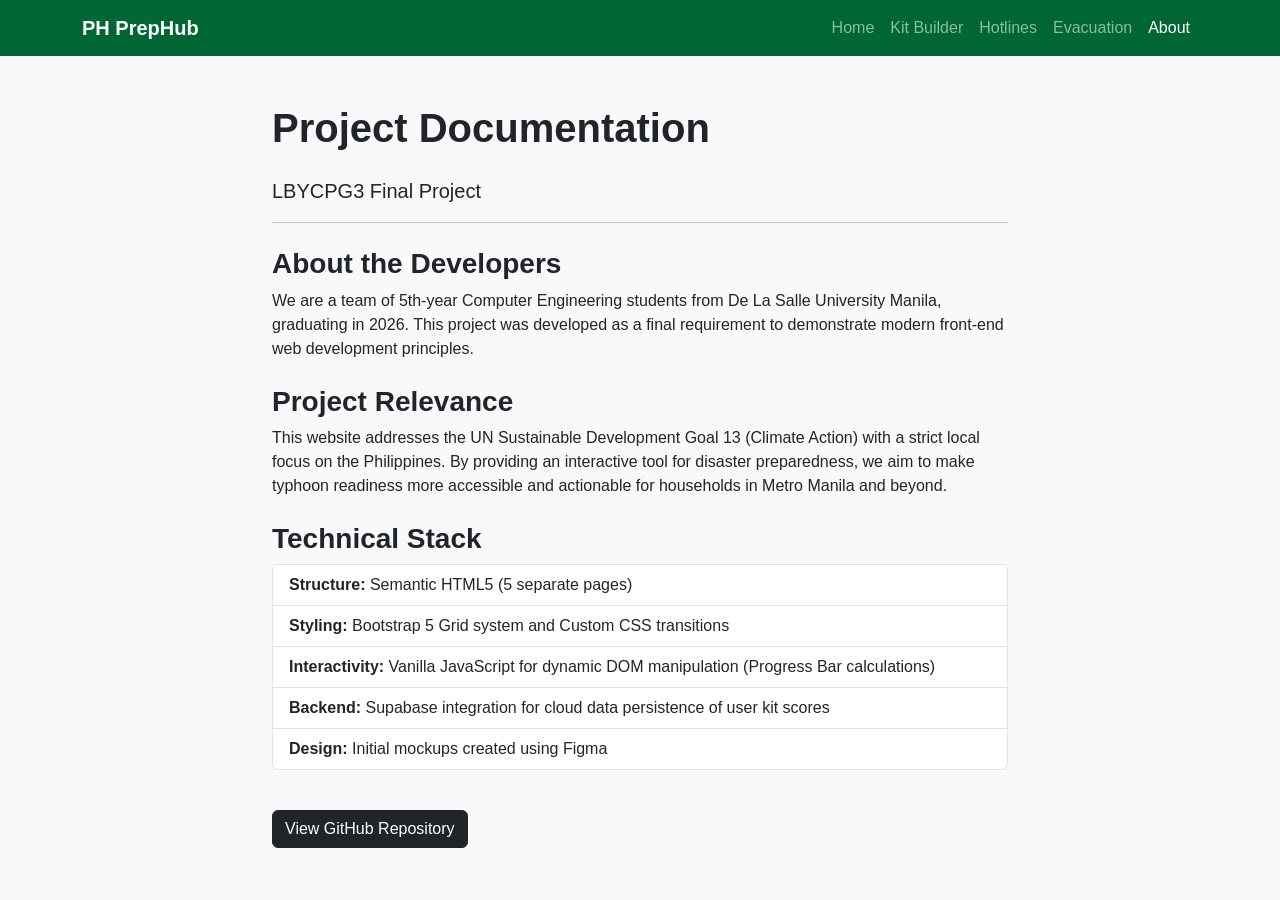
<file: about.html>
<!DOCTYPE html>
<html lang="en">
<head>
    <meta charset="UTF-8">
    <meta name="viewport" content="width=device-width, initial-scale=1.0">
    <title>PH PrepHub - About the Project</title>
    <link href="https://cdn.jsdelivr.net/npm/bootstrap@5.3.2/dist/css/bootstrap.min.css" rel="stylesheet">
    <link rel="stylesheet" href="css/styles.css">
</head>
<body>
    <header>
        <nav class="navbar navbar-expand-lg navbar-dark bg-success custom-nav">
            <div class="container">
                <a class="navbar-brand fw-bold" href="index.html">PH PrepHub</a>
                <button class="navbar-toggler" type="button" data-bs-toggle="collapse" data-bs-target="#navbarNav">
                    <span class="navbar-toggler-icon"></span>
                </button>
                <div class="collapse navbar-collapse" id="navbarNav">
                    <ul class="navbar-nav ms-auto">
                        <li class="nav-item"><a class="nav-link" href="index.html">Home</a></li>
                        <li class="nav-item"><a class="nav-link" href="checklist.html">Kit Builder</a></li>
                        <li class="nav-item"><a class="nav-link" href="hotlines.html">Hotlines</a></li>
                        <li class="nav-item"><a class="nav-link" href="evacuation.html">Evacuation</a></li>
                        <li class="nav-item"><a class="nav-link active" href="about.html">About</a></li>
                    </ul>
                </div>
            </div>
        </nav>
    </header>

    <main class="container my-5">
        <div class="row justify-content-center">
            <div class="col-lg-8">
                <h1 class="fw-bold mb-4">Project Documentation</h1>
                <p class="lead">LBYCPG3 Final Project</p>
                <hr>
                
                <h3 class="mt-4 fw-bold">About the Developers</h3>
                <p>We are a team of 5th-year Computer Engineering students from De La Salle University Manila, graduating in 2026. This project was developed as a final requirement to demonstrate modern front-end web development principles.</p>

                <h3 class="mt-4 fw-bold">Project Relevance</h3>
                <p>This website addresses the UN Sustainable Development Goal 13 (Climate Action) with a strict local focus on the Philippines. By providing an interactive tool for disaster preparedness, we aim to make typhoon readiness more accessible and actionable for households in Metro Manila and beyond.</p>

                <h3 class="mt-4 fw-bold">Technical Stack</h3>
                <ul class="list-group mb-4">
                    <li class="list-group-item"><strong>Structure:</strong> Semantic HTML5 (5 separate pages)</li>
                    <li class="list-group-item"><strong>Styling:</strong> Bootstrap 5 Grid system and Custom CSS transitions</li>
                    <li class="list-group-item"><strong>Interactivity:</strong> Vanilla JavaScript for dynamic DOM manipulation (Progress Bar calculations)</li>
                    <li class="list-group-item"><strong>Backend:</strong> Supabase integration for cloud data persistence of user kit scores</li>
                    <li class="list-group-item"><strong>Design:</strong> Initial mockups created using Figma</li>
                </ul>

                <a href="https://github.com/your-repo-link" class="btn btn-dark mt-3" target="_blank">View GitHub Repository</a>
            </div>
        </div>
    </main>

    <script src="https://cdn.jsdelivr.net/npm/bootstrap@5.3.2/dist/js/bootstrap.bundle.min.js"></script>
</body>
</html>
</file>
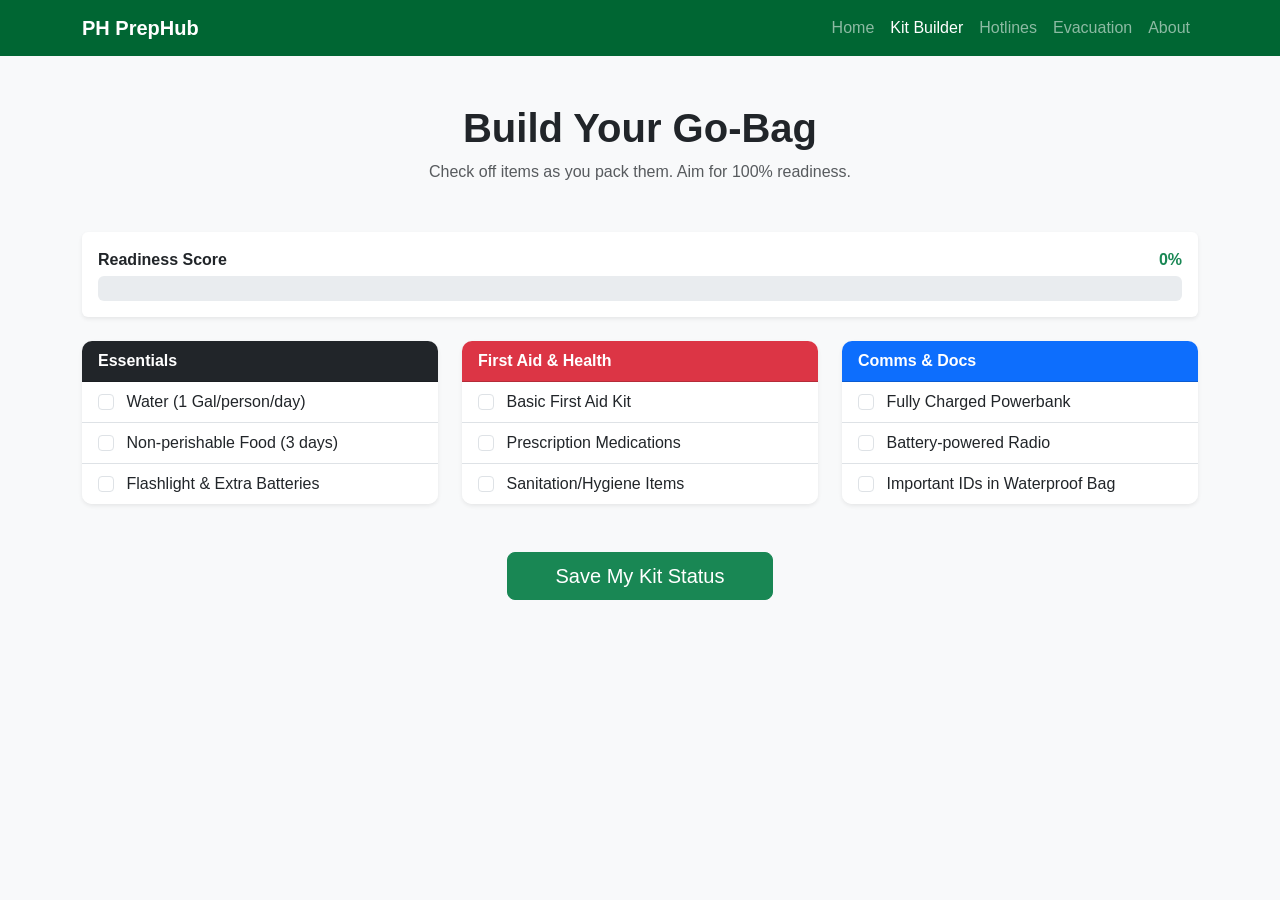
<file: checklist.html>
<!DOCTYPE html>
<html lang="en">
<head>
    <meta charset="UTF-8">
    <meta name="viewport" content="width=device-width, initial-scale=1.0">
    <title>Typhoon Survival Kit Builder</title>
    <link href="https://cdn.jsdelivr.net/npm/bootstrap@5.3.2/dist/css/bootstrap.min.css" rel="stylesheet">
    <link rel="stylesheet" href="css/styles.css">
</head>
<body>

    <header>
        <nav class="navbar navbar-expand-lg navbar-dark bg-success custom-nav">
            <div class="container">
                <a class="navbar-brand fw-bold" href="index.html">PH PrepHub</a>
                <button class="navbar-toggler" type="button" data-bs-toggle="collapse" data-bs-target="#navbarNav">
                    <span class="navbar-toggler-icon"></span>
                </button>
                <div class="collapse navbar-collapse" id="navbarNav">
                    <ul class="navbar-nav ms-auto">
                        <li class="nav-item"><a class="nav-link" href="index.html">Home</a></li>
                        <li class="nav-item"><a class="nav-link active" href="checklist.html">Kit Builder</a></li>
                        <li class="nav-item"><a class="nav-link" href="hotlines.html">Hotlines</a></li>
                        <li class="nav-item"><a class="nav-link" href="evacuation.html">Evacuation</a></li>
                        <li class="nav-item"><a class="nav-link" href="about.html">About</a></li>
                    </ul>
                </div>
            </div>
        </nav>
    </header>

    <main class="container my-5">
        <div class="text-center mb-5">
            <h1 class="fw-bold">Build Your Go-Bag</h1>
            <p class="text-muted">Check off items as you pack them. Aim for 100% readiness.</p>
        </div>

        <div class="sticky-top bg-white py-3 shadow-sm mb-4 rounded px-3" style="z-index: 1020;">
            <div class="d-flex justify-content-between mb-1">
                <span class="fw-bold">Readiness Score</span>
                <span id="score-text" class="fw-bold text-success">0%</span>
            </div>
            <div class="progress" style="height: 25px;">
                <div id="progress-bar" class="progress-bar bg-success progress-bar-striped progress-bar-animated" role="progressbar" style="width: 0%;"></div>
            </div>
        </div>

        <div class="row g-4" id="checklist-container">
            
            <div class="col-md-6 col-lg-4">
                <div class="card h-100 custom-card shadow-sm">
                    <div class="card-header bg-dark text-white fw-bold">Essentials</div>
                    <ul class="list-group list-group-flush kit-list">
                        <li class="list-group-item">
                            <input class="form-check-input me-2 kit-item" type="checkbox" value="water" id="item1">
                            <label class="form-check-label" for="item1">Water (1 Gal/person/day)</label>
                        </li>
                        <li class="list-group-item">
                            <input class="form-check-input me-2 kit-item" type="checkbox" value="food" id="item2">
                            <label class="form-check-label" for="item2">Non-perishable Food (3 days)</label>
                        </li>
                        <li class="list-group-item">
                            <input class="form-check-input me-2 kit-item" type="checkbox" value="flashlight" id="item3">
                            <label class="form-check-label" for="item3">Flashlight & Extra Batteries</label>
                        </li>
                    </ul>
                </div>
            </div>

            <div class="col-md-6 col-lg-4">
                <div class="card h-100 custom-card shadow-sm">
                    <div class="card-header bg-danger text-white fw-bold">First Aid & Health</div>
                    <ul class="list-group list-group-flush kit-list">
                        <li class="list-group-item">
                            <input class="form-check-input me-2 kit-item" type="checkbox" value="medkit" id="item4">
                            <label class="form-check-label" for="item4">Basic First Aid Kit</label>
                        </li>
                        <li class="list-group-item">
                            <input class="form-check-input me-2 kit-item" type="checkbox" value="meds" id="item5">
                            <label class="form-check-label" for="item5">Prescription Medications</label>
                        </li>
                        <li class="list-group-item">
                            <input class="form-check-input me-2 kit-item" type="checkbox" value="hygiene" id="item6">
                            <label class="form-check-label" for="item6">Sanitation/Hygiene Items</label>
                        </li>
                    </ul>
                </div>
            </div>

            <div class="col-md-6 col-lg-4">
                <div class="card h-100 custom-card shadow-sm">
                    <div class="card-header bg-primary text-white fw-bold">Comms & Docs</div>
                    <ul class="list-group list-group-flush kit-list">
                        <li class="list-group-item">
                            <input class="form-check-input me-2 kit-item" type="checkbox" value="powerbank" id="item7">
                            <label class="form-check-label" for="item7">Fully Charged Powerbank</label>
                        </li>
                        <li class="list-group-item">
                            <input class="form-check-input me-2 kit-item" type="checkbox" value="radio" id="item8">
                            <label class="form-check-label" for="item8">Battery-powered Radio</label>
                        </li>
                        <li class="list-group-item">
                            <input class="form-check-input me-2 kit-item" type="checkbox" value="docs" id="item9">
                            <label class="form-check-label" for="item9">Important IDs in Waterproof Bag</label>
                        </li>
                    </ul>
                </div>
            </div>
        </div>

        <div class="text-center mt-5">
            <button class="btn btn-success btn-lg px-5" data-bs-toggle="modal" data-bs-target="#saveModal">Save My Kit Status</button>
        </div>
    </main>

    <div class="modal fade" id="saveModal" tabindex="-1">
        <div class="modal-dialog">
            <div class="modal-content">
                <div class="modal-header">
                    <h5 class="modal-title">Save Progress</h5>
                    <button type="button" class="btn-close" data-bs-dismiss="modal"></button>
                </div>
                <div class="modal-body">
                    <p>Enter your email to save your kit readiness score to our database.</p>
                    <input type="email" id="userEmail" class="form-control" placeholder="juan@delasalle.ph">
                </div>
                <div class="modal-footer">
                    <button type="button" class="btn btn-secondary" data-bs-dismiss="modal">Close</button>
                    <button type="button" class="btn btn-success" onclick="saveToDatabase()">Save to Cloud</button>
                </div>
            </div>
        </div>
    </div>

    <script src="https://cdn.jsdelivr.net/npm/bootstrap@5.3.2/dist/js/bootstrap.bundle.min.js"></script>
    <script src="js/app.js"></script>
</body>
</html>
</file>
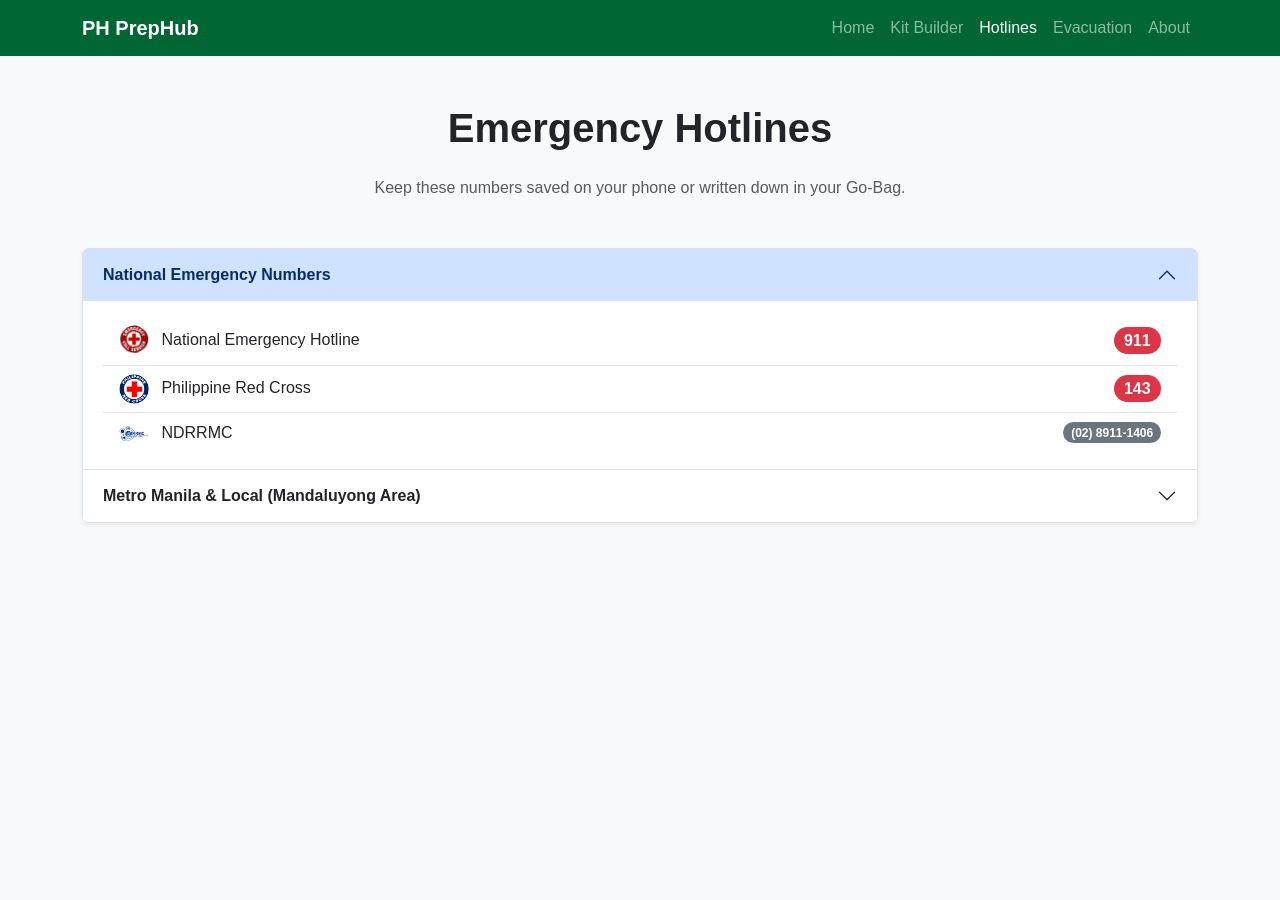
<file: hotlines.html>
<!DOCTYPE html>
<html lang="en">
<head>
    <meta charset="UTF-8">
    <meta name="viewport" content="width=device-width, initial-scale=1.0">
    <title>PH PrepHub - Hotlines</title>
    <link href="https://cdn.jsdelivr.net/npm/bootstrap@5.3.2/dist/css/bootstrap.min.css" rel="stylesheet">
    <link rel="stylesheet" href="css/styles.css">
    <link rel="icon" type="image/x-icon" href="assets/favicon.ico">
</head>
<body>
    <header>
        <nav class="navbar navbar-expand-lg navbar-dark bg-success custom-nav">
            <div class="container">
                <a class="navbar-brand fw-bold" href="index.html">PH PrepHub</a>
                <button class="navbar-toggler" type="button" data-bs-toggle="collapse" data-bs-target="#navbarNav">
                    <span class="navbar-toggler-icon"></span>
                </button>
                <div class="collapse navbar-collapse" id="navbarNav">
                    <ul class="navbar-nav ms-auto">
                        <li class="nav-item"><a class="nav-link" href="index.html">Home</a></li>
                        <li class="nav-item"><a class="nav-link" href="checklist.html">Kit Builder</a></li>
                        <li class="nav-item"><a class="nav-link active" href="hotlines.html">Hotlines</a></li>
                        <li class="nav-item"><a class="nav-link" href="evacuation.html">Evacuation</a></li>
                        <li class="nav-item"><a class="nav-link" href="about.html">About</a></li>
                    </ul>
                </div>
            </div>
        </nav>
    </header>

    <main class="container my-5">
        <h1 class="fw-bold text-center mb-4">Emergency Hotlines</h1>
        <p class="text-center text-muted mb-5">Keep these numbers saved on your phone or written down in your Go-Bag.</p>

        <div class="accordion shadow-sm" id="hotlineAccordion">
            <div class="accordion-item">
                <h2 class="accordion-header">
                    <button class="accordion-button fw-bold" type="button" data-bs-toggle="collapse" data-bs-target="#collapseOne">
                        National Emergency Numbers
                    </button>
                </h2>
                <div id="collapseOne" class="accordion-collapse collapse show" data-bs-parent="#hotlineAccordion">
                    <div class="accordion-body">
                        <ul class="list-group list-group-flush">
                            <li class="list-group-item d-flex justify-content-between align-items-center">
                                <div>
                                    <img src="assets/national-emergency-hotline.png" alt="National Emergency Hotline Logo" width="30" class="me-2 rounded-circle">
                                    National Emergency Hotline
                                </div>
                                <span class="badge bg-danger rounded-pill fs-6">911</span>
                            </li>
                            <li class="list-group-item d-flex justify-content-between align-items-center">
                                <div>
                                    <img src="assets/ph-red-cross.png" alt="Philippine Red Cross Logo" width="30" class="me-2 rounded-circle">
                                    Philippine Red Cross
                                </div>
                                <span class="badge bg-danger rounded-pill fs-6">143</span>
                            </li>
                            <li class="list-group-item d-flex justify-content-between align-items-center">
                                <div>
                                    <img src="assets/ndrrmc.png" alt="NDRRMC Logo" width="30" class="me-2">
                                    NDRRMC
                                </div>
                                <span class="badge bg-secondary rounded-pill">(02) 8911-1406</span>
                            </li>
                        </ul>
                    </div>
                </div>
            </div>
            
            <div class="accordion-item">
                <h2 class="accordion-header">
                    <button class="accordion-button collapsed fw-bold" type="button" data-bs-toggle="collapse" data-bs-target="#collapseTwo">
                        Metro Manila & Local (Mandaluyong Area)
                    </button>
                </h2>
                <div id="collapseTwo" class="accordion-collapse collapse" data-bs-parent="#hotlineAccordion">
                    <div class="accordion-body">
                        <ul class="list-group list-group-flush">
                            <li class="list-group-item d-flex justify-content-between align-items-center">
                                <div>
                                    <img src="assets/mmda.png" alt="MMDA Logo" width="30" class="me-2 rounded-circle">
                                    MMDA
                                </div>
                                <span class="badge bg-primary rounded-pill fs-6">136</span>
                            </li>
                            <li class="list-group-item d-flex justify-content-between align-items-center">
                                <div>
                                    <img src="assets/mc3.jpg" alt="MC3 Logo" width="30" class="me-2 rounded-circle">
                                    Mandaluyong Command & Control Center
                                </div>
                                <span class="badge bg-secondary rounded-pill">(02) 8533-2225</span>
                            </li>
                        </ul>
                    </div>
                </div>
            </div>
        </div>
    </main>

    <script src="https://cdn.jsdelivr.net/npm/bootstrap@5.3.2/dist/js/bootstrap.bundle.min.js"></script>
</body>
</html>
</file>
<file: css/styles.css>
body {
    font-family: 'Segoe UI', Tahoma, Geneva, Verdana, sans-serif;
    background-color: #f8f9fa;
}

.custom-nav {
    background-color: #006633 !important; 
}

.custom-card {
    transition: transform 0.3s ease, box-shadow 0.3s ease;
    border: none;
    border-radius: 10px;
    overflow: hidden;
}

.custom-card:hover {
    transform: translateY(-5px);
    box-shadow: 0 10px 20px rgba(0,0,0,0.1) !important;
}

.list-group-item {
    transition: background-color 0.2s ease;
}

.list-group-item:hover {
    background-color: #f1f8f5;
}

.hero-section {
    background-color: #003319; 
    background-image: linear-gradient(rgba(0, 50, 20, 0.4), rgba(0, 50, 20, 0.4)), url('/assets/hero-bg.png');
    
    background-size: cover;
    background-position: center;
    background-repeat: no-repeat;

    min-height: 60vh; 

    display: flex;
    align-items: center;
    justify-content: center;
}
</file>
